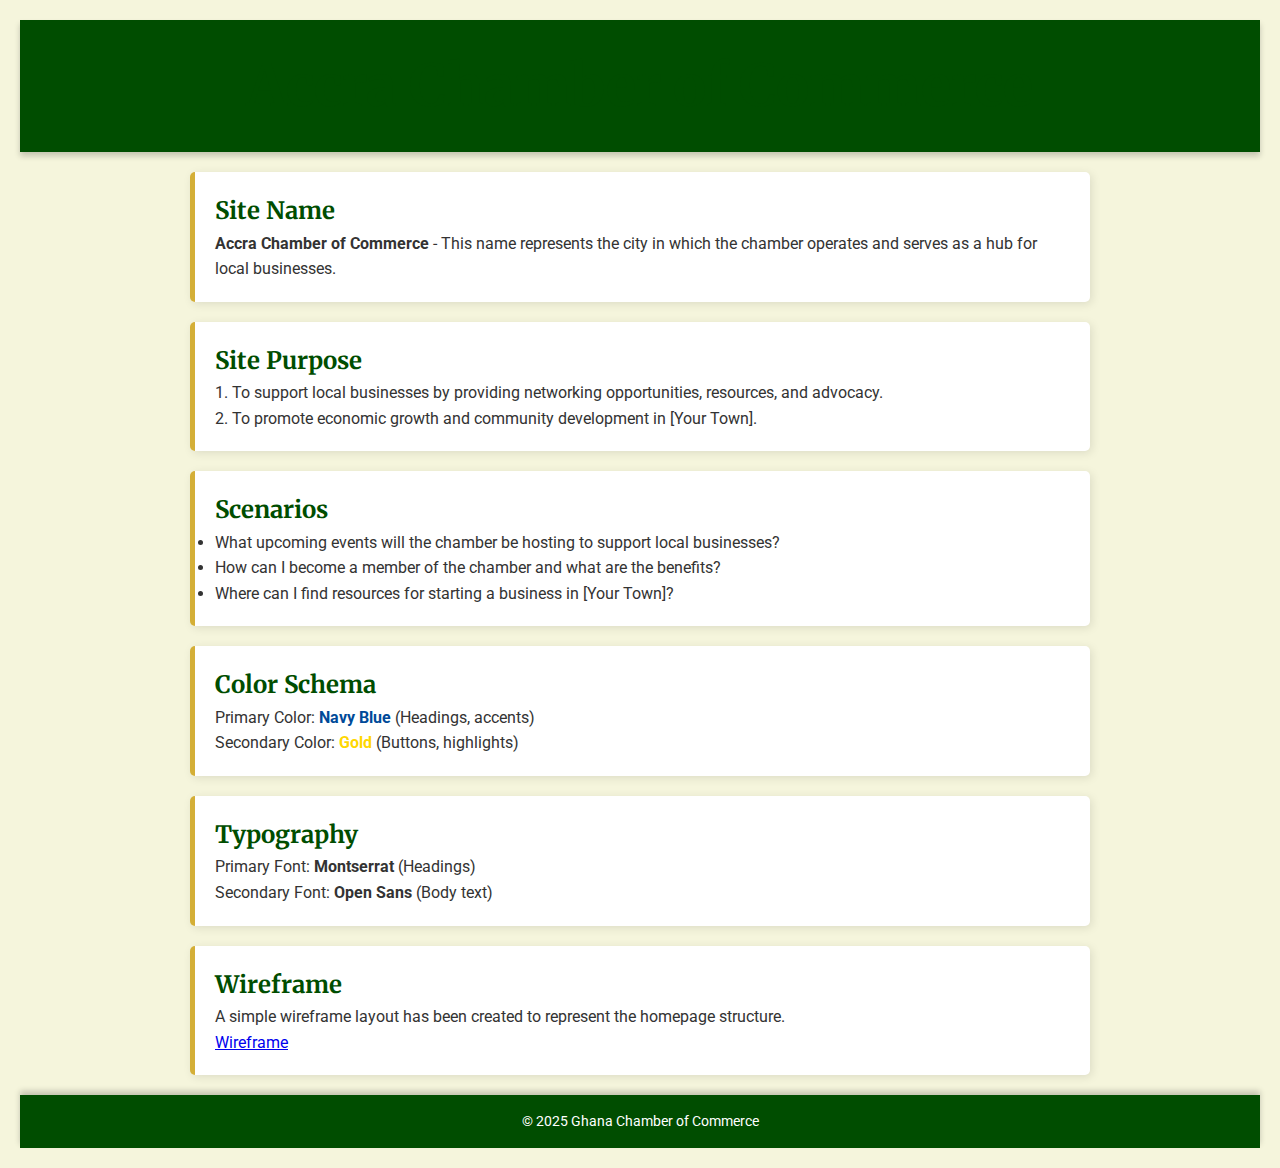
<file: chamber-site-plan.html>
<!DOCTYPE html>
<html lang="en">
<head>
    <meta charset="UTF-8">
    <meta name="viewport" content="width=device-width, initial-scale=1.0">
    <title>Chamber Site Plan</title>
    <link rel="stylesheet" href="styles/chamber-site-plan.css">
</head>
<body>
    <header>
        <h1>Accra Chamber of Commerce</h1>
    </header>
    
    <main>
        <section>
            <h2>Site Name</h2>
            <p><strong> Accra Chamber of Commerce</strong> - This name represents the city in which the chamber operates and serves as a hub for local businesses.</p>
        </section>

        <section>
            <h2>Site Purpose</h2>
            <p>1. To support local businesses by providing networking opportunities, resources, and advocacy.</p>
            <p>2. To promote economic growth and community development in [Your Town].</p>
        </section>
        
        <section>
            <h2>Scenarios</h2>
            <ul>
                <li>What upcoming events will the chamber be hosting to support local businesses?</li>
                <li>How can I become a member of the chamber and what are the benefits?</li>
                <li>Where can I find resources for starting a business in [Your Town]?</li>
            </ul>
        </section>

        <section>
            <h2>Color Schema</h2>
            <p>Primary Color: <span style="color:#004A99; font-weight: bold;">Navy Blue</span> (Headings, accents)</p>
            <p>Secondary Color: <span style="color:#FFD700; font-weight: bold;">Gold</span> (Buttons, highlights)</p>
        </section>
        
        <section>
            <h2>Typography</h2>
            <p>Primary Font: <strong>Montserrat</strong> (Headings)</p>
            <p>Secondary Font: <strong>Open Sans</strong> (Body text)</p>
        </section>

        <section>
            <h2>Wireframe</h2>
            <p>A simple wireframe layout has been created to represent the homepage structure.</p>
            <a href="images/wireframes-chamber-commerce.webp">Wireframe</a>
        </section>
    </main>
    
    <footer>
        <p>&copy; 2025 Ghana Chamber of Commerce</p>
    </footer>
</body>
</html>
</file>
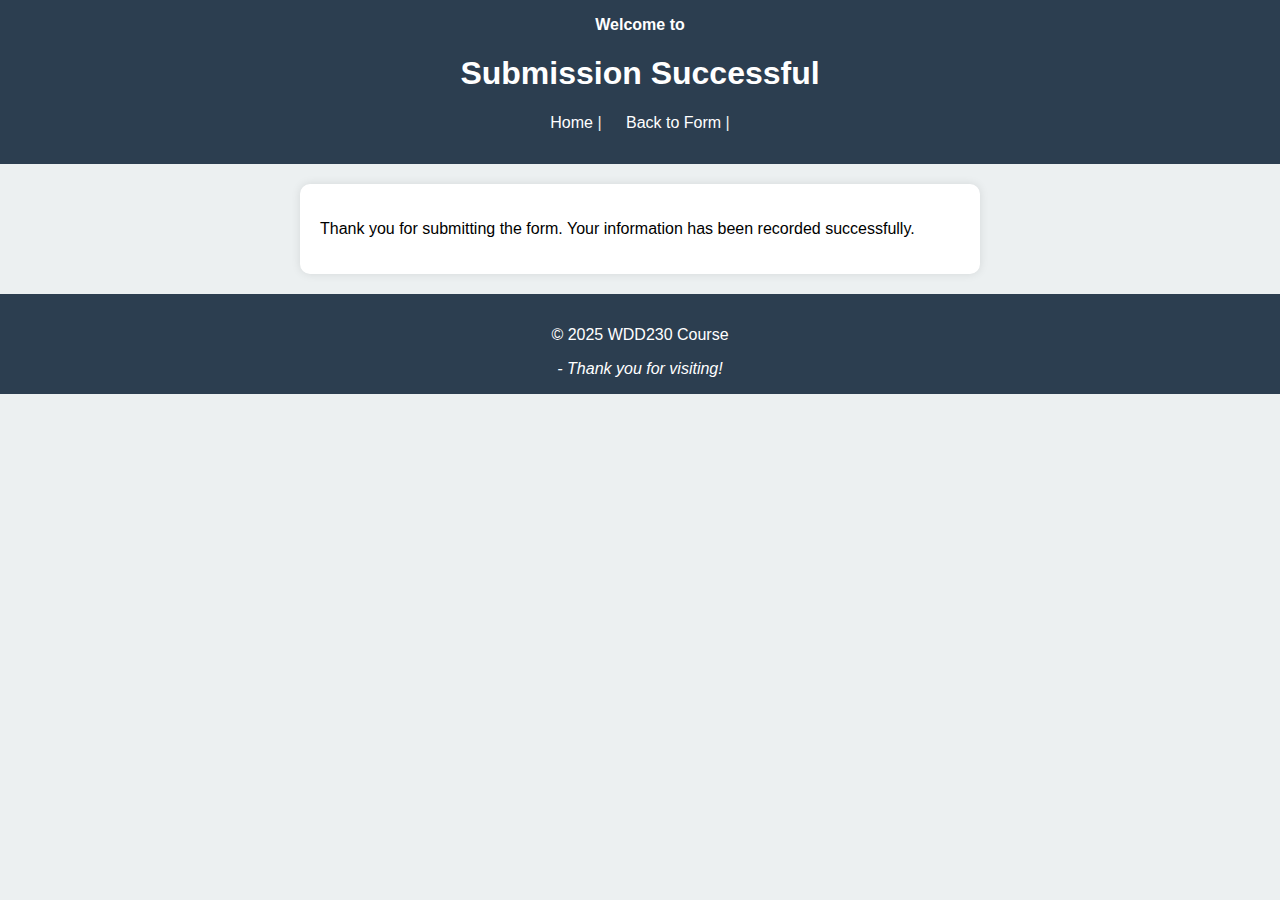
<file: record.html>
<!DOCTYPE html>
<html lang="en">
<head>
    <meta charset="UTF-8">
    <meta name="viewport" content="width=device-width, initial-scale=1.0">
    <title>Form Submission Confirmation</title>
    <link rel="stylesheet" href="styles/form.css">
</head>
<body>
    <header>
        <h1>Submission Successful</h1>
        <nav>
            <ul>
                <li><a href="index.html">Home</a></li>
                <li><a href="form.html">Back to Form</a></li>
            </ul>
        </nav>
    </header>
    <main>
        <p>Thank you for submitting the form. Your information has been recorded successfully.</p>
    </main>
    <footer>
        <p>&copy; 2025 WDD230 Course</p>
    </footer>
</body>
</html>
</file>
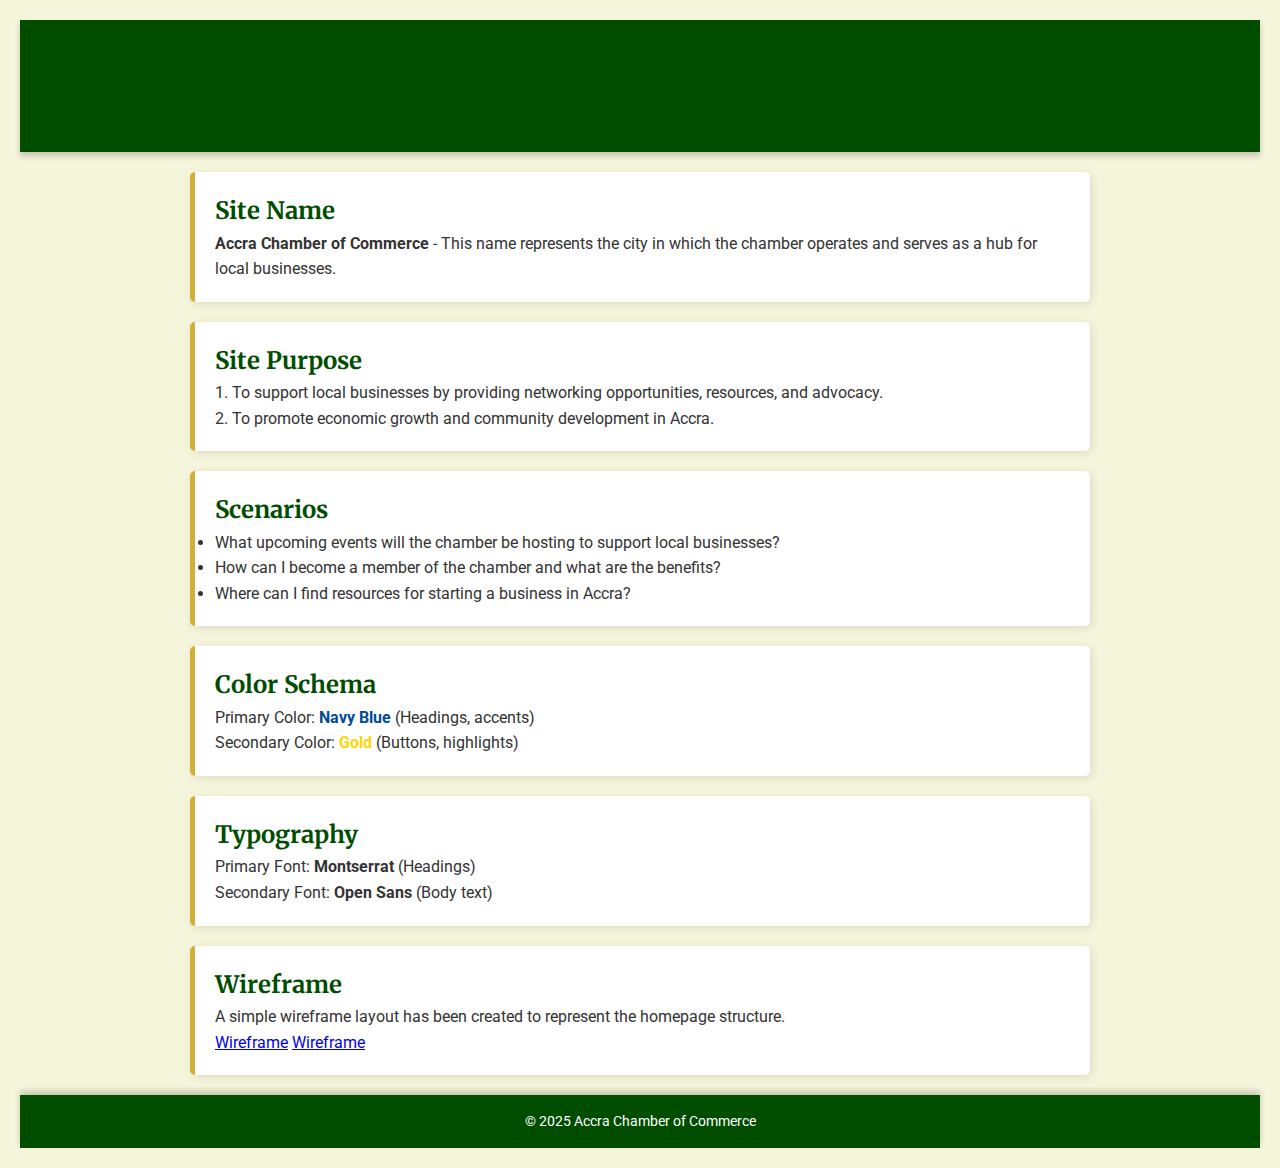
<file: week01/chamber-site-plan.html>
<!DOCTYPE html>
<html lang="en">
<head>
    <meta charset="UTF-8">
    <meta name="viewport" content="width=device-width, initial-scale=1.0">
    <meta name="description" content="The Accra Chamber of Commerce Site Plan provides insights into business networking, economic growth, and community support.">
    <meta name="author" content="Obiri Asiedu Bempa">
    <title>Accra Chamber of Commerce Site Plan</title>
    <link rel="stylesheet" href="styles/chamber-site-plan.css">
</head>
<body>
    <header>
        <h1>Accra Chamber of Commerce Site Plan</h1>
    </header>
    
    <main>
        <section>
            <h2>Site Name</h2>
            <p><strong>Accra Chamber of Commerce</strong> - This name represents the city in which the chamber operates and serves as a hub for local businesses.</p>
        </section>

        <section>
            <h2>Site Purpose</h2>
            <p>1. To support local businesses by providing networking opportunities, resources, and advocacy.</p>
            <p>2. To promote economic growth and community development in Accra.</p>
        </section>
        
        <section>
            <h2>Scenarios</h2>
            <ul>
                <li>What upcoming events will the chamber be hosting to support local businesses?</li>
                <li>How can I become a member of the chamber and what are the benefits?</li>
                <li>Where can I find resources for starting a business in Accra?</li>
            </ul>
        </section>

        <section>
            <h2>Color Schema</h2>
            <p>Primary Color: <span style="color:#004A99; font-weight: bold;">Navy Blue</span> (Headings, accents)</p>
            <p>Secondary Color: <span style="color:#FFD700; font-weight: bold;">Gold</span> (Buttons, highlights)</p>
        </section>
        
        <section>
            <h2>Typography</h2>
            <p>Primary Font: <strong>Montserrat</strong> (Headings)</p>
            <p>Secondary Font: <strong>Open Sans</strong> (Body text)</p>
        </section>

        <section>
            <h2>Wireframe</h2>
            <p>A simple wireframe layout has been created to represent the homepage structure.</p>
            <a href="images/wireframes-chamber-commerce.webp">Wireframe</a>
            <a href="images/mobile-wireframe.webp">Wireframe</a>
        </section>
    </main>
    
    <footer>
        <p>&copy; 2025 Accra Chamber of Commerce</p>
    </footer>
</body>
</html>
</file>
<file: styles/form.css>
:root { 
    --primary-color: #2c3e50;
    --secondary-color: #ecf0f1;
    --accent-color: #000000;
}

body {
    font-family: Arial, sans-serif;
    background-color: var(--secondary-color);
    margin: 0;
    padding: 0;
}

header, footer {
    background-color: var(--primary-color);
    color: white;
    text-align: center;
    padding: 1rem;
}

nav ul {
    list-style: none;
    padding: 0;
}

nav ul li {
    display: inline;
    margin: 0 10px;
}

nav ul li a {
    color: white;
    text-decoration: none;
}

main {
    width: 50%;
    margin: 20px auto;
    padding: 20px;
    background: white;
    border-radius: 10px;
    box-shadow: 0 0 10px rgba(0, 0, 0, 0.1);
}

form {
    display: flex;
    flex-direction: column;
}

label {
    margin-top: 10px;
    font-weight: bold;
}

input, button {
    padding: 10px;
    margin-top: 5px;
    border: 1px solid #ccc;
    border-radius: 5px;
}

button {
    background-color: var(--accent-color);
    color: white;
    border: none;
    cursor: pointer;
    margin-top: 15px;
}

button:hover {
    background-color: #2980b9;
}

.error {
    color: red;
    font-size: 0.9rem;
    margin-top: 5px;
}

header::before {
    content: "Welcome to ";
    font-weight: bold;
}

footer::after {
    content: " - Thank you for visiting!";
    font-style: italic;
}

nav ul li a::after {
    content: " |";
    color: var(--secondary-color);
}

label::after {
    content: " *";
    color: red;
}
</file>
<file: styles/chamber-site-plan.css>
/* Google Fonts */
@import url('https://fonts.googleapis.com/css2?family=Roboto:wght@300;400;700&family=Merriweather:wght@400;700&display=swap');

/* General Reset */
* {
    margin: 0;
    padding: 0;
    box-sizing: border-box;
}

/* Global Styles */
body {
    font-family: 'Roboto', sans-serif;
    background-color: #f5f5dc;
    color: #333;
    line-height: 1.6;
    padding: 20px;
}

/* Header */
header {
    background-color: #004d00;
    color: white;
    padding: 20px;
    text-align: center;
    font-family: 'Merriweather', serif;
    font-size: 1.8rem;
    box-shadow: 0px 4px 6px rgba(0, 0, 0, 0.2);
}

/* Navigation Bar */
nav {
    background: #003300;
    text-align: center;
    padding: 10px 0;
}

nav ul {
    list-style: none;
    display: flex;
    justify-content: center;
    gap: 20px;
}

nav ul li {
    display: inline;
}

nav ul li a {
    text-decoration: none;
    color: white;
    font-weight: bold;
    padding: 10px 15px;
    transition: all 0.3s ease;
    border-radius: 5px;
}

nav ul li a:hover {
    background-color: #d4af37;
    color: #003300;
}

/* Main Content */
main {
    max-width: 900px;
    margin: 20px auto;
}

/* Section Styling */
section {
    background: white;
    padding: 20px;
    margin-bottom: 20px;
    border-left: 5px solid #d4af37;
    border-radius: 5px;
    box-shadow: 2px 2px 10px rgba(0, 0, 0, 0.1);
}

/* Headings */
h1, h2 {
    font-family: 'Merriweather', serif;
    color: #004d00;
}

/* Footer */
footer {
    text-align: center;
    padding: 15px;
    background-color: #004d00;
    color: white;
    font-size: 0.9rem;
    margin-top: 20px;
    box-shadow: 0px -4px 6px rgba(0, 0, 0, 0.2);
}

/* Responsive Design */
@media (max-width: 768px) {
    nav ul {
        flex-direction: column;
        gap: 10px;
    }

    section {
        padding: 15px;
    }
}
</file>
<file: week01/styles/chamber-site-plan.css>
/* Google Fonts */
@import url('https://fonts.googleapis.com/css2?family=Roboto:wght@300;400;700&family=Merriweather:wght@400;700&display=swap');

/* General Reset */
* {
    margin: 0;
    padding: 0;
    box-sizing: border-box;
}

/* Global Styles */
body {
    font-family: 'Roboto', sans-serif;
    background-color: #f5f5dc;
    color: #333;
    line-height: 1.6;
    padding: 20px;
}

/* Header */
header {
    background-color: #004d00;
    color: white;
    padding: 20px;
    text-align: center;
    font-family: 'Merriweather', serif;
    font-size: 1.8rem;
    box-shadow: 0px 4px 6px rgba(0, 0, 0, 0.2);
}

/* Navigation Bar */
nav {
    background: #003300;
    text-align: center;
    padding: 10px 0;
}

nav ul {
    list-style: none;
    display: flex;
    justify-content: center;
    gap: 20px;
}

nav ul li {
    display: inline;
}

nav ul li a {
    text-decoration: none;
    color: white;
    font-weight: bold;
    padding: 10px 15px;
    transition: all 0.3s ease;
    border-radius: 5px;
}

nav ul li a:hover {
    background-color: #d4af37;
    color: #003300;
}

/* Main Content */
main {
    max-width: 900px;
    margin: 20px auto;
}

/* Section Styling */
section {
    background: white;
    padding: 20px;
    margin-bottom: 20px;
    border-left: 5px solid #d4af37;
    border-radius: 5px;
    box-shadow: 2px 2px 10px rgba(0, 0, 0, 0.1);
}

/* Headings */
h1, h2 {
    font-family: 'Merriweather', serif;
    color: #004d00;
}

/* Footer */
footer {
    text-align: center;
    padding: 15px;
    background-color: #004d00;
    color: white;
    font-size: 0.9rem;
    margin-top: 20px;
    box-shadow: 0px -4px 6px rgba(0, 0, 0, 0.2);
}

/* Responsive Design */
@media (max-width: 768px) {
    nav ul {
        flex-direction: column;
        gap: 10px;
    }

    section {
        padding: 15px;
    }
}
</file>
